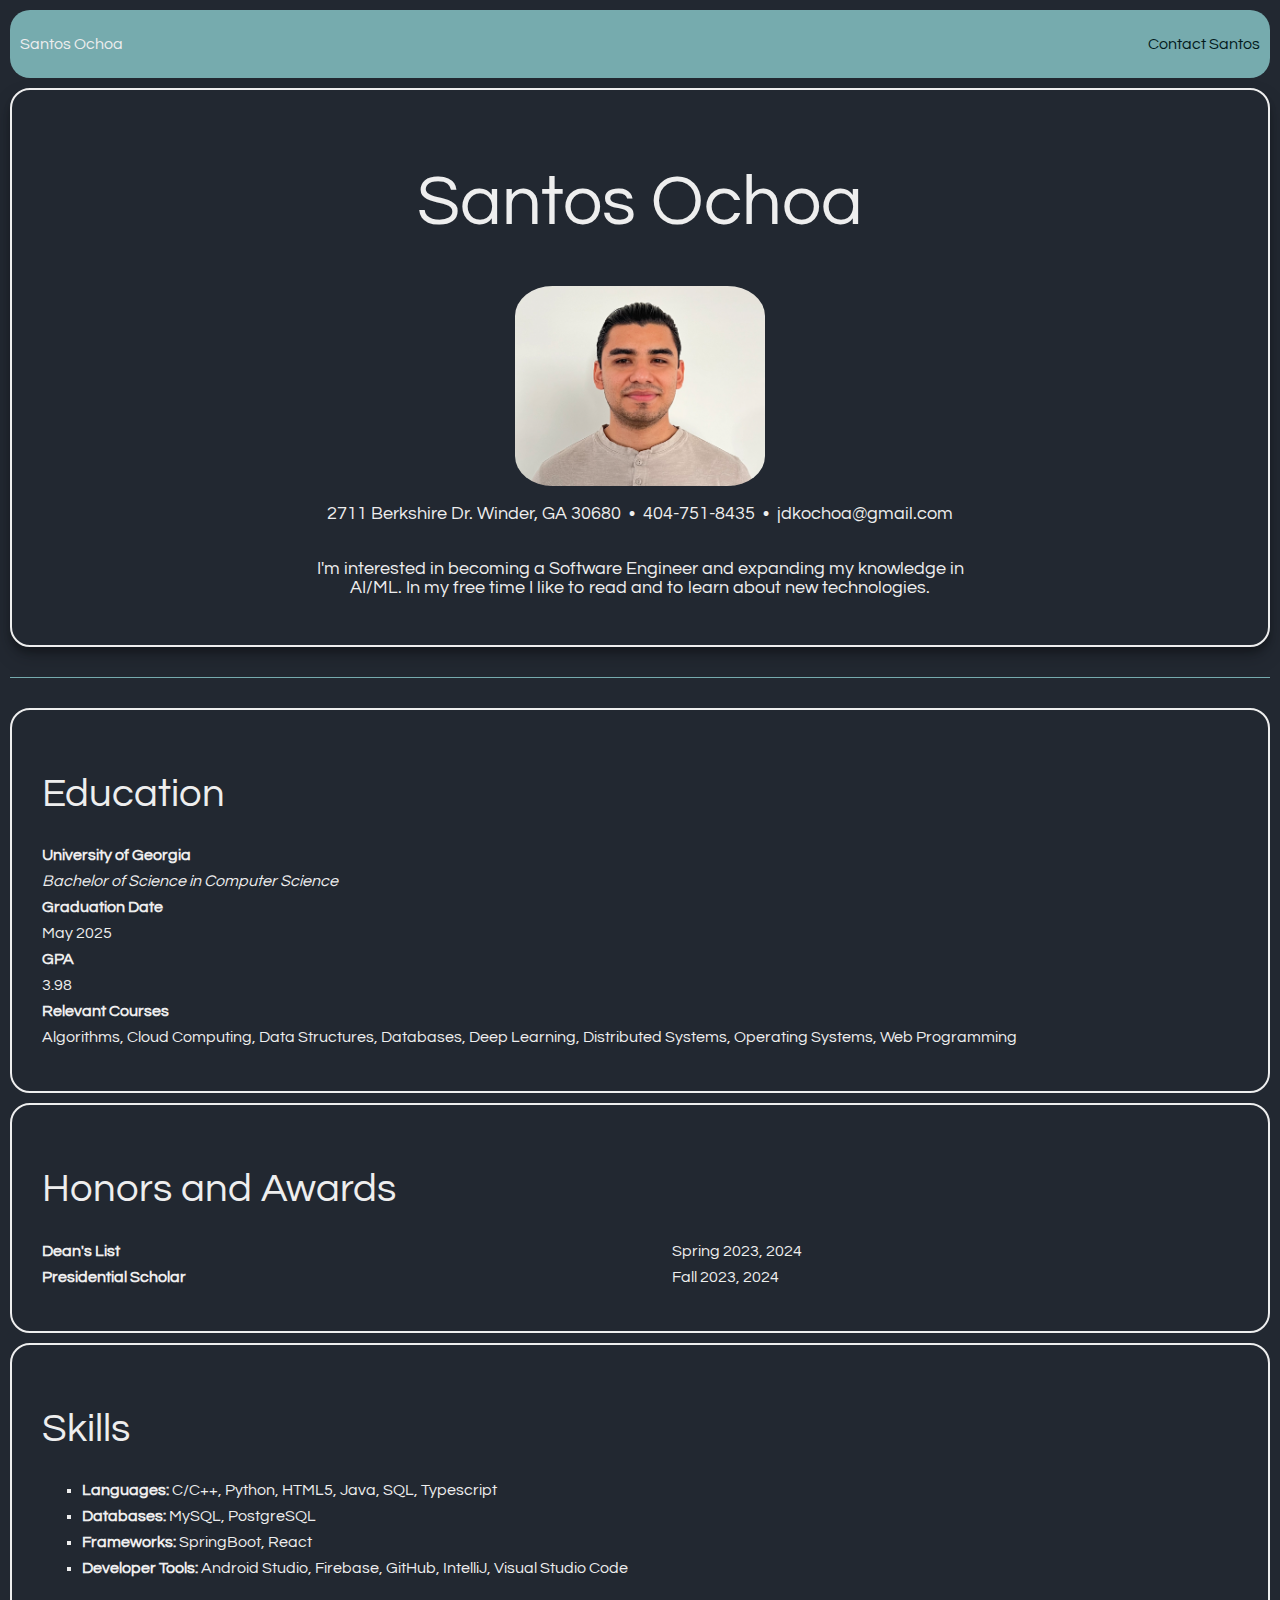
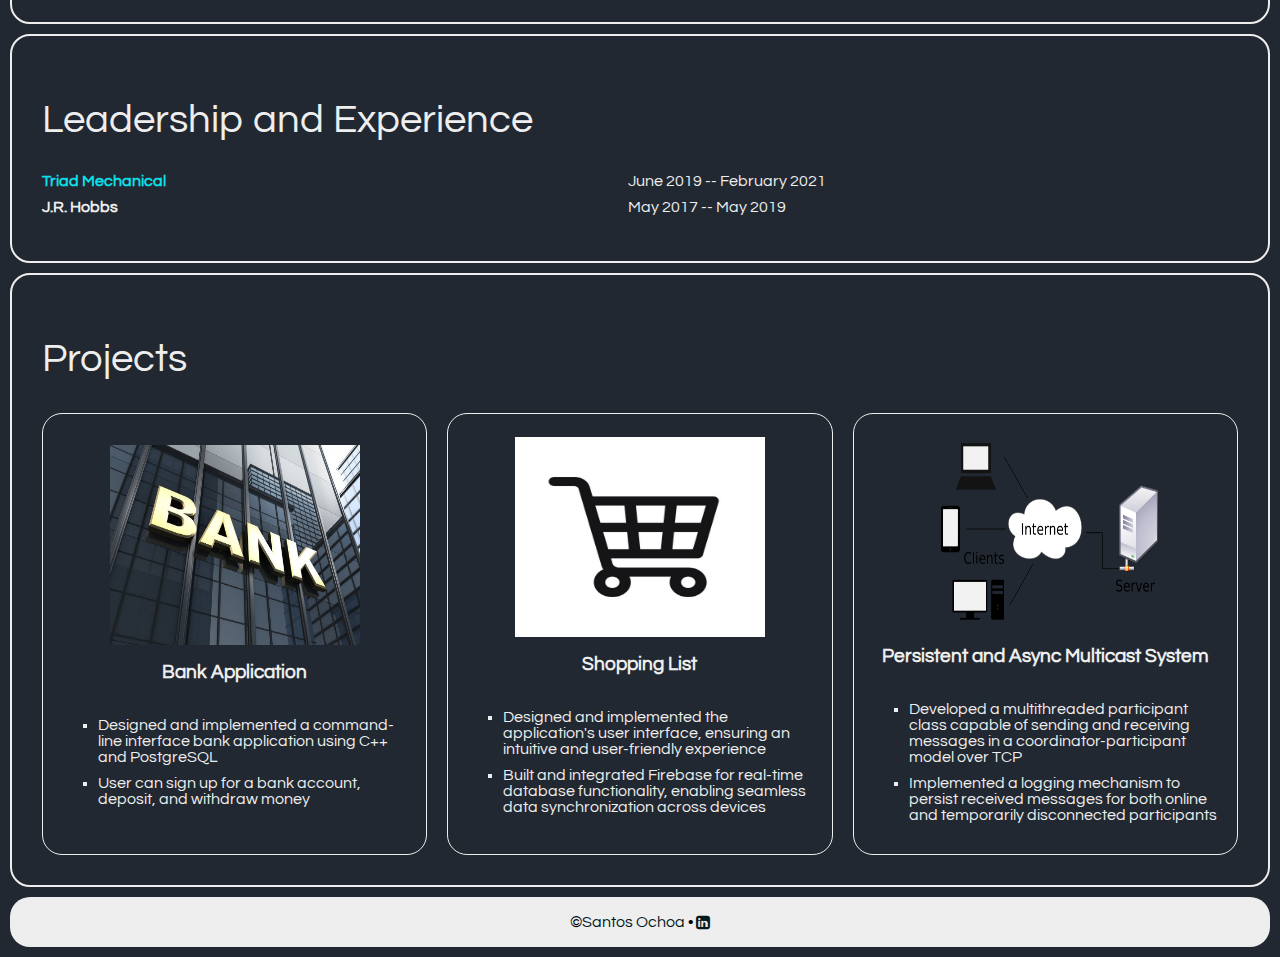
<file: index.html>
<!DOCTYPE html>
<html lang="en">
  <head>
    <meta charset="UTF-8" />
    <meta name="viewport" content="width=device-width, initial-scale=1.0" />
    <link
      rel="stylesheet"
      href="https://cdnjs.cloudflare.com/ajax/libs/font-awesome/4.7.0/css/font-awesome.min.css"
    />
    <link rel="stylesheet" href="style_boxes.css" />
    <link rel="preconnect" href="https://fonts.googleapis.com" />
    <link rel="preconnect" href="https://fonts.gstatic.com" crossorigin />
    <link
      href="https://fonts.googleapis.com/css2?family=Questrial&display=swap"
      rel="stylesheet"
    />
    <title>Santos Ochoa</title>
  </head>
  <body>
    <nav>
      <p>Santos Ochoa</p>
      <p><a href="contact.html"> Contact Santos</a></p>
    </nav>
    <section class="splash">
      <h1>Santos Ochoa</h1>
      <img
        src="images/santos_ochoa.jpg"
        alt="A headshot of Santos Ochoa"
        width="250x"
        height="200px"
      />
      <p>
        2711 Berkshire Dr. Winder, GA 30680 &nbsp;&bull;&nbsp; 404-751-8435
        &nbsp;&bull;&nbsp; jdkochoa@gmail.com
      </p>
      <p>
        I'm interested in becoming a Software Engineer and expanding my
        knowledge in AI/ML. In my free time I like to read and to learn about
        new technologies.
      </p>
    </section>
    <hr />
    <section>
      <h2>Education</h2>
      <p>
        <b>University of Georgia</b>
        <i>Bachelor of Science in Computer Science</i>
        <b>Graduation Date</b> May 2025 <b>GPA</b> 3.98
        <b>Relevant Courses</b> Algorithms, Cloud Computing, Data Structures,
        Databases, Deep Learning, Distributed Systems, Operating Systems, Web
        Programming
      </p>
    </section>
    <section>
      <h2>Honors and Awards</h2>
      <dl>
        <dt><b>Dean's List</b></dt>
        <dd>Spring 2023, 2024</dd>
        <dt><b>Presidential Scholar</b></dt>
        <dd>Fall 2023, 2024</dd>
      </dl>
    </section>
    <section>
      <h2>Skills</h2>
      <ul>
        <li><b>Languages: </b>C/C++, Python, HTML5, Java, SQL, Typescript</li>
        <li><b>Databases: </b>MySQL, PostgreSQL</li>
        <li><b>Frameworks: </b>SpringBoot, React</li>
        <li>
          <b>Developer Tools: </b>Android Studio, Firebase, GitHub, IntelliJ,
          Visual Studio Code
        </li>
      </ul>
    </section>
    <section>
      <h2>Leadership and Experience</h2>
      <dl>
        <dt>
          <a href="https://triadmechanical.com/"><b>Triad Mechanical</b></a>
        </dt>
        <dd>June 2019 -- February 2021</dd>
        <dt><b>J.R. Hobbs</b></dt>
        <dd>May 2017 -- May 2019</dd>
      </dl>
    </section>
    <section>
      <h2>Projects</h2>
      <div class="three-col">
        <div class="card">
          <img src="images/bank_image.jpg" alt=" A stock bank image" />
          <h3>Bank Application</h3>
          <ul>
            <li>
              Designed and implemented a command-line interface bank application
              using C++ and PostgreSQL
            </li>
            <li>
              User can sign up for a bank account, deposit, and withdraw money
            </li>
          </ul>
        </div>
        <div class="card">
          <img
            src="images/shopping_cart_image.jpg"
            alt="An image of a shopping cart"
          />
          <h3>Shopping List</h3>
          <ul>
            <li>
              Designed and implemented the application's user interface,
              ensuring an intuitive and user-friendly experience
            </li>
            <li>
              Built and integrated Firebase for real-time database
              functionality, enabling seamless data synchronization across
              devices
            </li>
          </ul>
        </div>
        <div class="card">
          <img
            src="images/client_server.jpg"
            alt="An image of a client-server architecture"
          />
          <h3>Persistent and Async Multicast System</h3>
          <ul>
            <li>
              Developed a multithreaded participant class capable of sending and
              receiving messages in a coordinator-participant model over TCP
            </li>
            <li>
              Implemented a logging mechanism to persist received messages for
              both online and temporarily disconnected participants
            </li>
          </ul>
        </div>
      </div>
    </section>
    <footer>
      &copy <a href="contact.html">Santos Ochoa</a> &nbsp;&bull;&nbsp;
      <a
        href="https://www.linkedin.com/in/santosdochoa"
        target="_blank"
        rel="noopener noreferrer"
      >
        <i class="fa fa-linkedin-square"></i>
      </a>
    </footer>
  </body>
</html>
</file>
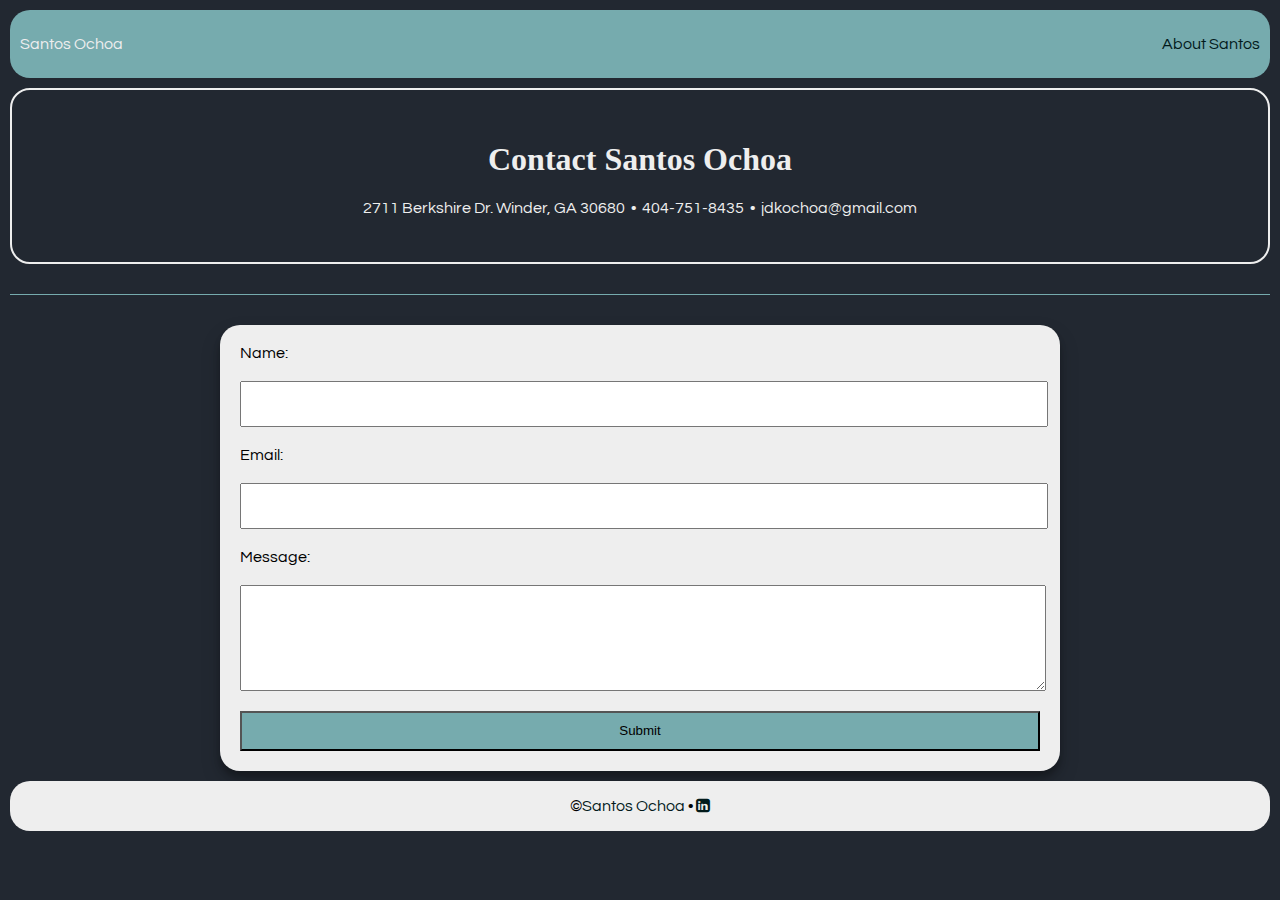
<file: contact.html>
<!DOCTYPE html>
<html lang="en">
  <head>
    <meta charset="UTF-8" />
    <meta name="viewport" content="width=device-width, initial-scale=1.0" />
    <link
      rel="stylesheet"
      href="https://cdnjs.cloudflare.com/ajax/libs/font-awesome/4.7.0/css/font-awesome.min.css"
    />
     <link rel="stylesheet" href="style_boxes.css" />
     <link
      href="https://fonts.googleapis.com/css2?family=Questrial&display=swap"
      rel="stylesheet"
    />
    <title>Contact Santos Ochoa</title>
  </head>
  <body>
    <nav>
      <p>Santos Ochoa</p>
      <p><a href="index.html">About Santos</a></p>
    </nav>
    <section class="contact_section">
      <h1>Contact Santos Ochoa</h1>
      <p>
        2711 Berkshire Dr. Winder, GA 30680 &nbsp;&bull;&nbsp; 404-751-8435 &nbsp;&bull;&nbsp; jdkochoa@gmail.com
      </p>
    </section>
    <hr />
    <form class="one-col" action="https://formsubmit.co/da24fdb0f04ead32ad6885452a57c9e2" method="POST">
        <input type="hidden" name="_next" value="https://jdkochoa.github.io/cv/thankyou.html">
        Name: <input type="text" name="name" required></input>
        Email: <input type="text" name="email" required></input>
        Message: <textarea rows="5" cols="33" name="message" id=""></textarea>
        <button type="submit">Submit</button>
    </form>
    <footer>
        &copy <a href="index.html">Santos Ochoa</a> &nbsp;&bull;&nbsp;
        <a
          href="https://www.linkedin.com/in/santosdochoa"
          target="_blank"
          rel="noopener noreferrer"
        >
          <i class="fa fa-linkedin-square"></i>
        </a>
      </footer>
  </body>
</html>
</file>
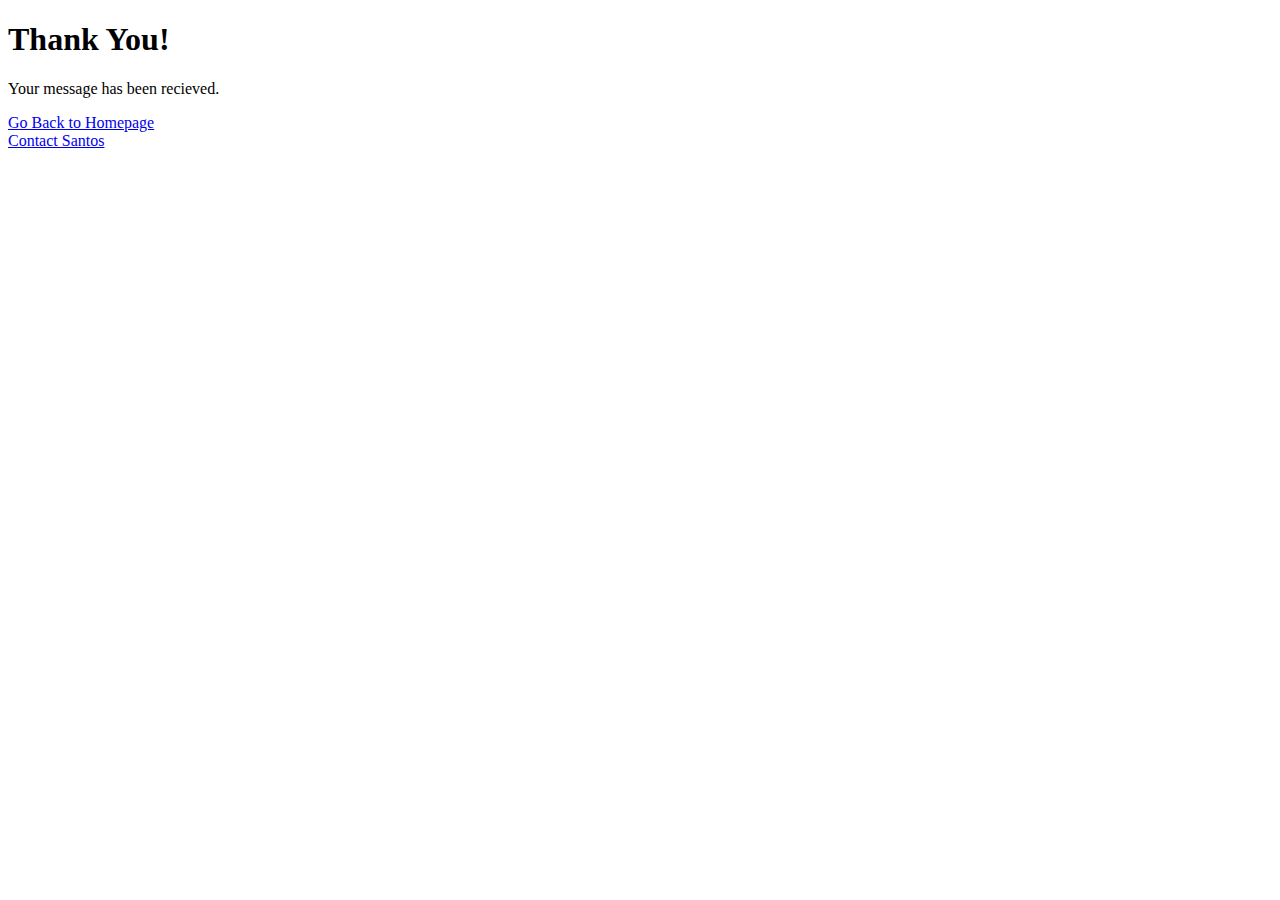
<file: thankyou.html>
<!DOCTYPE html>
<html lang="en">
  <head>
    <meta charset="UTF-8" />
    <meta name="viewport" content="width=device-width, initial-scale=1.0" />
    <title>Thank You</title>
  </head>
  <body>
    <h1>Thank You!</h1>
    <p>Your message has been recieved.</p>
    <a href="index.html">Go Back to Homepage</a><br />
    <a href="contact.html">Contact Santos</a>
  </body>
</html>
</file>
<file: style_boxes.css>
/* General Styles */
body {
    background-color: rgb(34, 40, 49);
    margin: 0px;
}

/* Nav Styles */
nav {
    background-color: rgb(118, 171, 174);
    border-radius: 20px;
    display: flex;
    /* Flex items are evenly distributed, with the first at margin start and the last at margin end*/
    justify-content: space-between; 
    padding: 10px;
    margin: 10px;
    font-family: "Questrial", serif;
    color: rgb(238, 238, 238);
}

nav p, nav a {
}

nav a {
    text-decoration: none;
    color: rgb(2, 26, 27);
}

nav a:hover {
    color:  rgb(12, 223, 230);
}

/* Footer Styles */
footer {
    display: flex;
    height: 50px;
    justify-content: center;
    align-items: center;
    font-family: "Questrial", serif;
    color: black;
    background-color:  rgb(238, 238, 238);
    border-radius: 20px;
    margin: 10px;
}

footer a {
    text-decoration: none;
    color: rgb(2, 26, 27);
}

footer a:hover {
    color:  rgb(12, 223, 230);
}

/* Splash Section */
.splash {
    display: flex;
    flex-direction: column;
    align-items: center;
    box-shadow: rgba(0, 0, 0, 0.19) 0px 10px 20px, rgba(0, 0, 0, 0.23) 0px 6px 6px;
}

.splash h1 {
    font-family: "Questrial", serif;
    color: rgb(238, 238, 238);
    font-weight: 400;
    font-size: 70px;
}

.splash img {
    border-radius: 15%;
}

.splash p {
    font-family: "Questrial", serif;
    color: rgb(238, 238, 238);
    max-width: 700px;
    font-size: large;
    text-align: center;
}

/* Horizontal Rules */
hr {
    border: none;
    height: 1px;
    background-color:  rgb(118, 171, 174);
    margin: 30px 10px;
}

/* Sections */
section {
    border: 2px solid rgb(238, 238, 238);
    border-radius: 20px;
    padding: 30px;
    margin: 10px;
}

section:hover {
    border-color: rgb(118, 171, 174);
}

/* Section Headings */
section h2 {
    font-family: "Questrial", serif;
    color: rgb(238, 238, 238);
    font-weight: 400;
    font-size: 40px;
}

/* Paragraph Styles */
section p {
    display: grid;
    gap: 10px;
    font-family: "Questrial", serif;
    color: rgb(238, 238, 238);
}

/* link styles */
section a {
    text-decoration: none;
    color:  rgb(12, 223, 230);
}

section a:hover {
    color:  rgb(7, 138, 143);
}

/* List Styles */
ul {
    display: grid;
    grid-template-columns: 1fr;
    grid-template-rows: repeat(auto-fill, 1fr);
    gap: 10px;
    font-family: "Questrial", serif;
    color: rgb(238, 238, 238);
    list-style-type: square;
}

dl {
    display: grid;
    grid-template-columns: auto auto;
    gap: 10px;
    font-family: "Questrial", serif;
    color: rgb(238, 238, 238);
}

dl dt{}
dl dd{}

/* Project Section */
.three-col {
    display: grid;
    grid-template-columns: repeat(auto-fit, minmax(200px, 1fr));
    gap: 20px;
}

.card {
    display: flex;
    flex-direction: column;
    justify-content: center;
    align-items: center;
    border: 1px solid rgb(238, 238, 238);
    padding: 15px;
    border-radius: 20px;
}

.card:hover {
    background-color: rgb(118, 171, 174);
}

.card img {
    width: 250px;
    height: 200px;
}

.card h3 {
    display: flex;
    justify-content: center;
    font-family: "Questrial", serif;
    color: rgb(238, 238, 238);
}

/* Contact Page Styles */
.one-col {
    font-family: "Questrial", serif;
    display: flex;
    flex-direction: column;
    align-items: justify;
    gap: 20px;
    max-width: 800px;
    margin: 0 auto;
    padding: 20px;
    background-color: rgb(238, 238, 238);
    border-radius: 20px;
    box-shadow: rgba(0, 0, 0, 0.19) 0px 10px 20px, rgba(0, 0, 0, 0.23) 0px 6px 6px;
}

.contact_section {
    color:  rgb(238, 238, 238);
    text-align: center;
}

form {}

form input {
    height: 40px;
    width: 100%;
}

form textarea {
    height: 100px;
    width: 100%;
}

form input:focus, form textarea:focus {}

form button {
    height: 40px;
    background-color: rgb(118, 171, 174);
}

form button:hover {
    background-color:  rgb(12, 223, 230);
}
</file>
